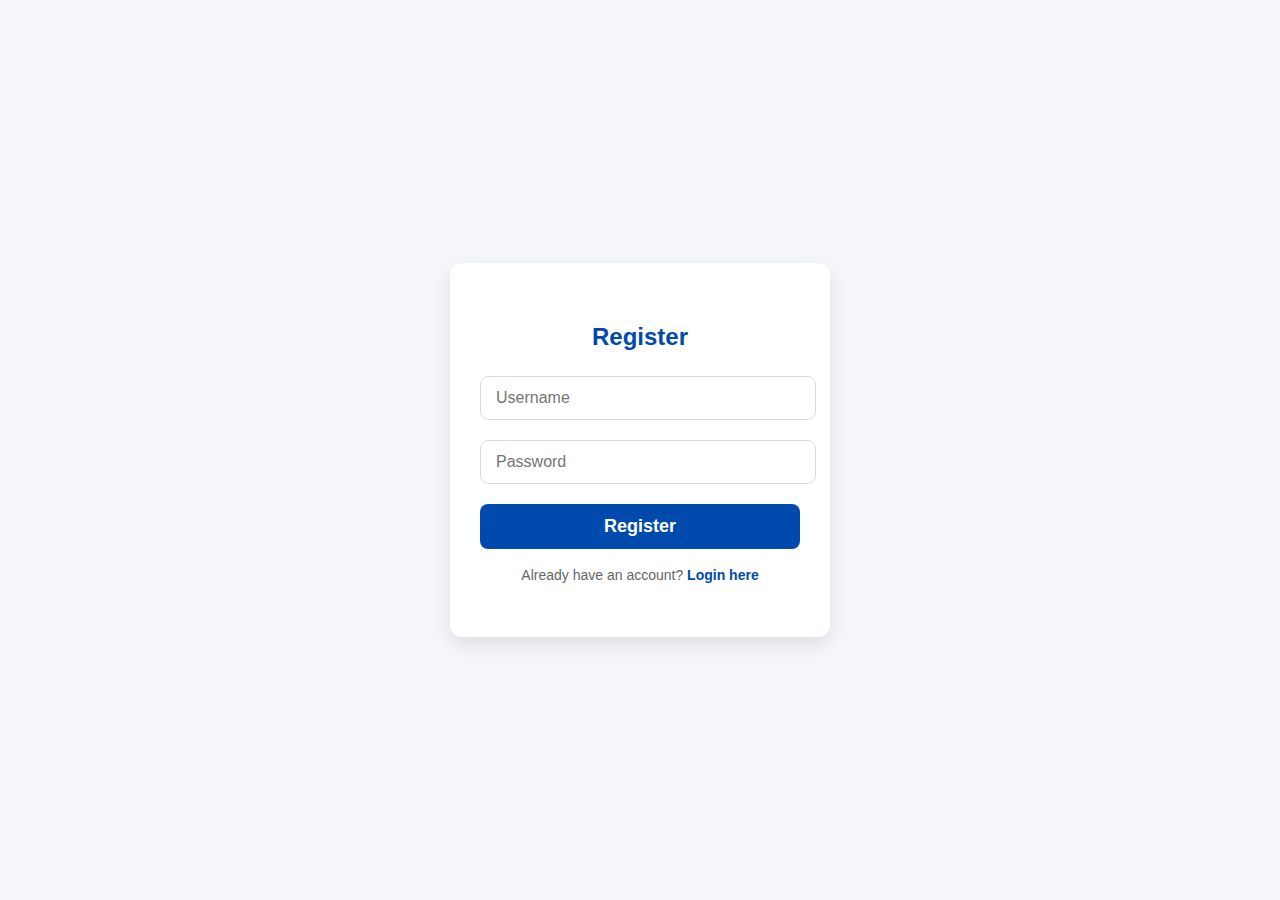
<file: templates/register.html>
<!DOCTYPE html>
<html lang="en">
<head>
    <meta charset="UTF-8" />
    <title>Register - Hotel Website</title>
    <style>
        /* Reset and base */
        body {
            font-family: 'Segoe UI', Tahoma, Geneva, Verdana, sans-serif;
            background: #f5f7fa;
            margin: 0;
            padding: 0;
            display: flex;
            justify-content: center;
            align-items: center;
            height: 100vh;
            color: #333;
        }

        .register-container {
            background: white;
            padding: 40px 30px;
            border-radius: 12px;
            box-shadow: 0 8px 20px rgba(0,0,0,0.1);
            width: 320px;
            text-align: center;
        }

        h2 {
            margin-bottom: 25px;
            font-weight: 700;
            color: #004aad;
        }

        form input {
            width: 95%;
            padding: 12px 15px;
            margin-bottom: 20px;
            border: 1.8px solid #ddd;
            border-radius: 8px;
            font-size: 16px;
            transition: border-color 0.3s ease;
        }

        form input:focus {
            outline: none;
            border-color: #004aad;
            box-shadow: 0 0 8px rgba(0,74,173,0.3);
        }

        button {
            width: 100%;
            padding: 12px 0;
            background: #004aad;
            border: none;
            border-radius: 8px;
            color: white;
            font-size: 18px;
            font-weight: 700;
            cursor: pointer;
            transition: background-color 0.3s ease;
        }

        button:hover {
            background: #003380;
        }

        p {
            margin-top: 18px;
            font-size: 14px;
            color: #666;
        }

        p a {
            color: #004aad;
            text-decoration: none;
            font-weight: 600;
            transition: color 0.3s ease;
        }

        p a:hover {
            color: #003380;
            text-decoration: underline;
        }
    </style>
</head>
<body>
    <div class="register-container">
        <h2>Register</h2>
        <form method="POST">
            <input name="username" placeholder="Username" required>
            <input name="password" type="password" placeholder="Password" required>
            <button type="submit">Register</button>
        </form>
        <p>Already have an account? <a href="{{ url_for('login') }}">Login here</a></p>
    </div>
</body>
</html>
</file>
